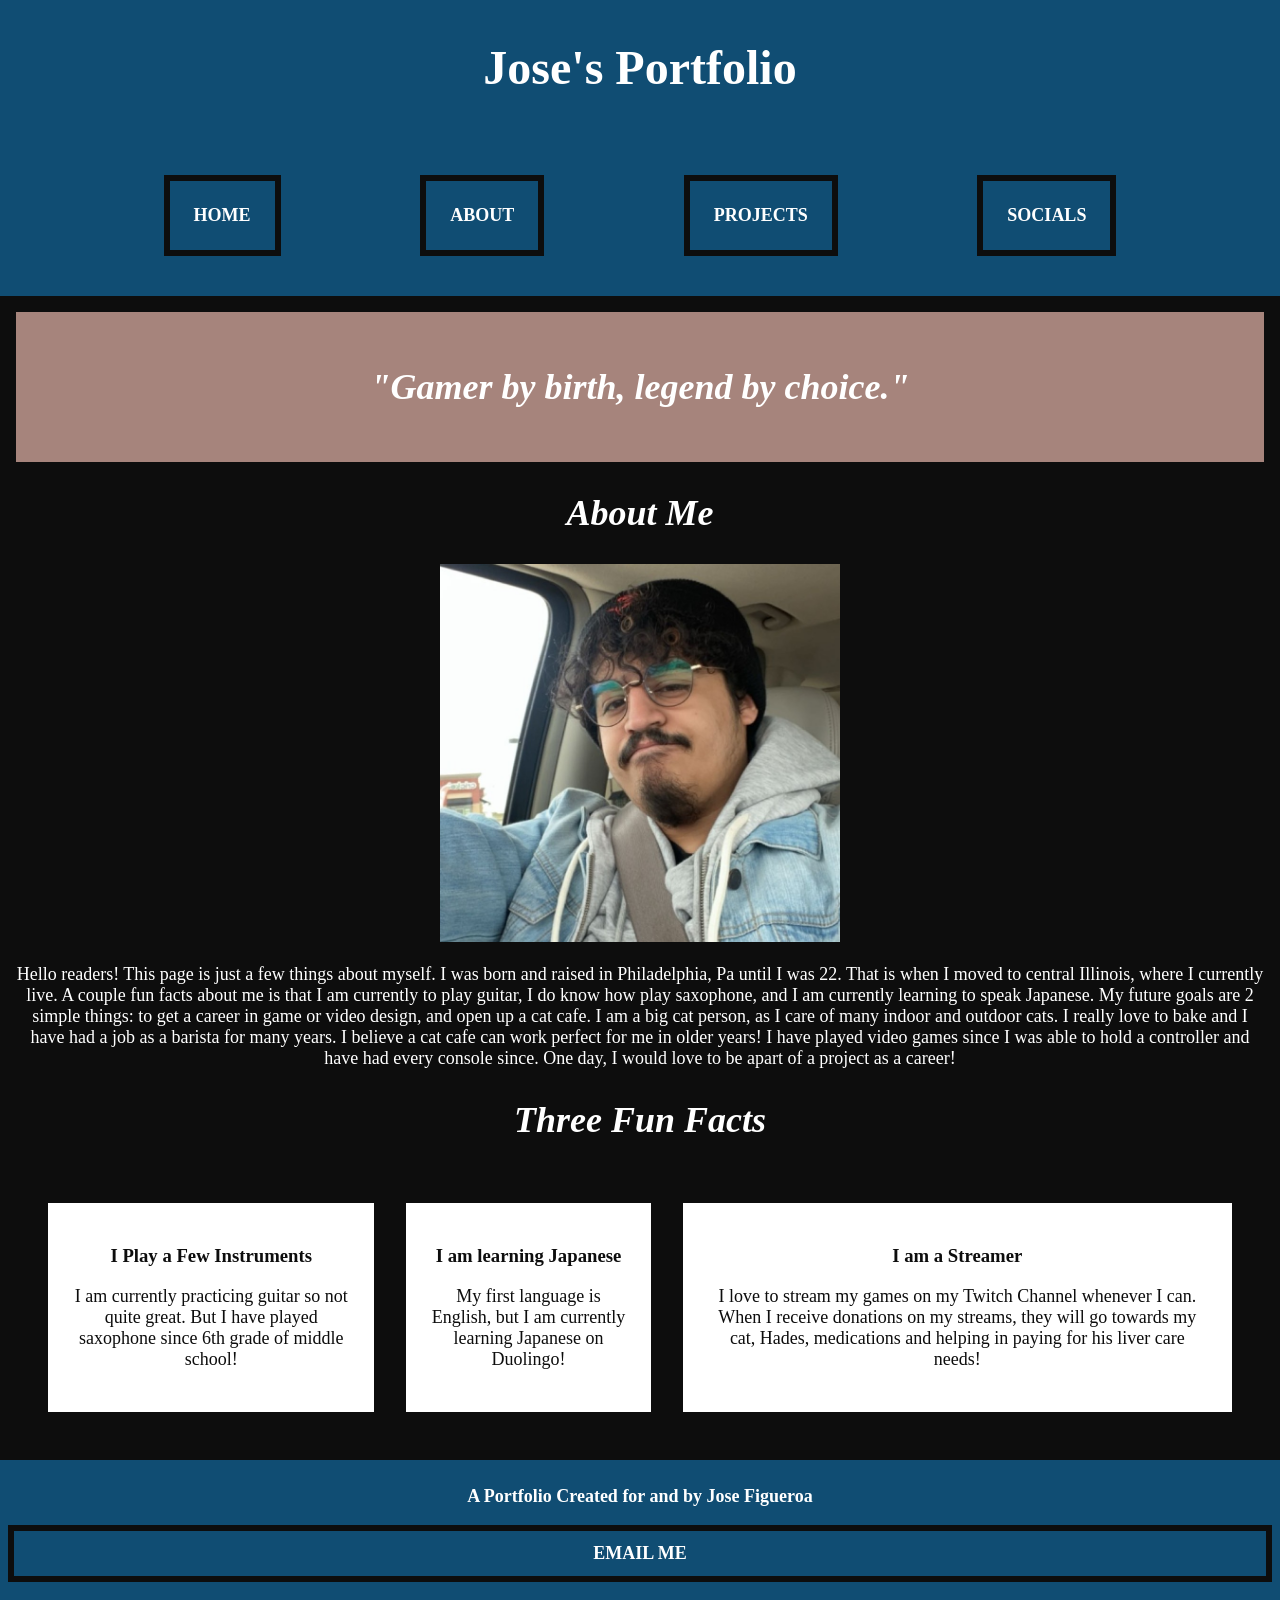
<file: about.html>
<!DOCTYPE html>
<html lang="en">
<head>
    <meta charset="UTF-8">
    <meta name="viewport" content="width=device-width, initial-scale=1.0">
    <link rel="stylesheet" href="styles.css">
    <title>About Me</title>
</head>
<body>
    <header>
        <h1>Jose's Portfolio</h1>
    </header>
    <nav>
        <ul>
            <li><a href="index.html">home</a></li>
            <li><a href="about.html">about</a></li>
            <li><a href="projects.html">projects</a></li>
            <li><a href="socials.html">socials</a></li>
        </ul>
    </nav>
    <main>
        <div class="quotes">
            <section>
                <h2>"Gamer by birth, legend by choice."</h2>
            </section>
        </div>
        <section>
            <h2>About Me</h2>
            <img src="images/CarSelfie.jpg" alt="A front face selfie photo of Jose Figueroa in his car" width="400">
            <p> Hello readers! This page is just a few things about myself. I was born and raised in Philadelphia, Pa until I was 22.
                That is when I moved to central Illinois, where I currently live. A couple fun facts about me is that I am currently
                to play guitar, I do know how play saxophone, and I am currently learning to speak Japanese. My future goals are 
                2 simple things: to get a career in game or video design, and open up a cat cafe. I am a big cat person, as I 
                care of many indoor and outdoor cats. I really love to bake and I have had a job as a barista for many years. I 
                believe a cat cafe can work perfect for me in older years! I have played video games since I was able to hold a
                controller and have had every console since. One day, I would love to be apart of a project as a career!
            </p>
        </section>
        <section>
            <h2>Three Fun Facts</h2>
        </section>
        <div class="card-row">
            <section>
                <h3>I Play a Few Instruments</h3>
                <p>I am currently practicing guitar so not quite great. But I have played saxophone since 6th grade of middle school!</p>
            </section>
            <section>
                <h3>I am learning Japanese</h3>
                <p>My first language is English, but I am currently learning Japanese on Duolingo!</p>
            </section>
            <section>
                <h3>I am a Streamer</h3>
                <p>I love to stream my games on my Twitch Channel whenever I can. When I receive donations on my streams, they will go towards
                    my cat, Hades, medications and helping in paying for his liver care needs!</p>
            </section>
        </div>
    </main>
    <footer>
        <p>A Portfolio Created for and by Jose Figueroa</p>
        <p><a href="mailto:josel.figueroa1142@gmail.com">Email Me</a></p>
    </footer>
</body>
</html>
</file>
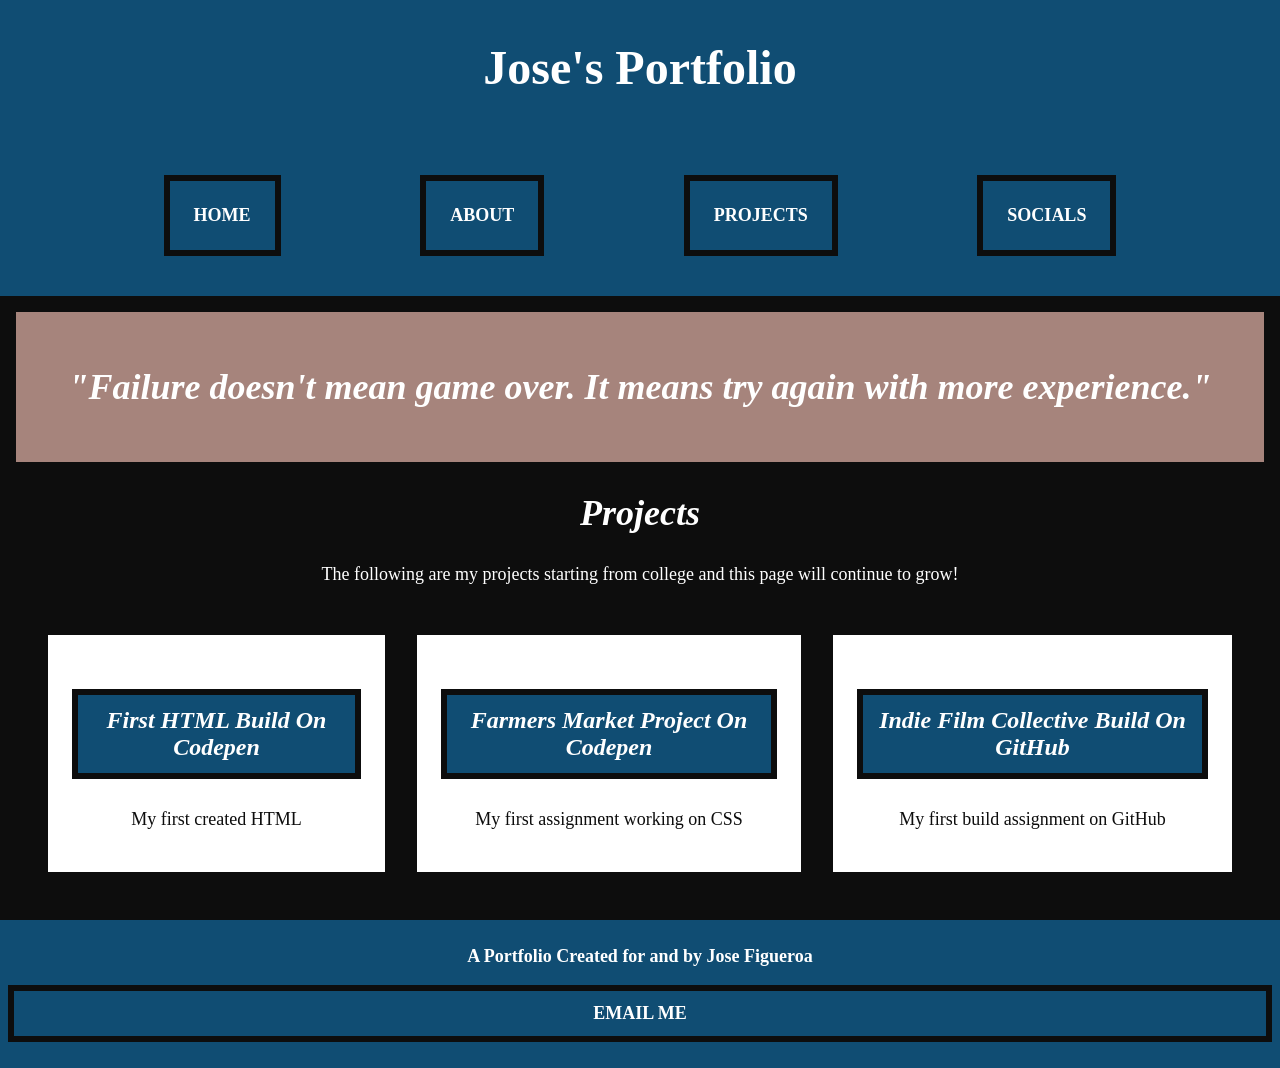
<file: projects.html>
<!DOCTYPE html>
<html lang="en">
<head>
    <meta charset="UTF-8">
    <meta name="viewport" content="width=device-width, initial-scale=1.0">
    <link rel="stylesheet" href="styles.css">
    <title>My Projects</title>
</head>
<body>
    <header>
        <h1>Jose's Portfolio</h1>
    </header>
    <nav>
        <ul>
            <li><a href="index.html">home</a></li>
            <li><a href="about.html">about</a></li>
            <li><a href="projects.html">projects</a></li>
            <li><a href="socials.html">socials</a></li>
        </ul>
    </nav>
    <main>
        <div class="quotes">
            <section>
                <h2>"Failure doesn't mean game over. It means try again with more experience."</h2>
            </section>
        </div>
        <section>
            <h2>Projects</h2>
            <p>The following are my projects starting from college and this page will continue to grow!</p>
        </section>
        <div class="card-row">
            <section>
                <h2><a href="https://codepen.io/Jose-Figueroa-the-sasster/pen/KwgZZvV">First HTML Build On codepen</a></h2>
                <p>My first created HTML </p>
            </section>
            <section>
                <h2><a href="https://codepen.io/Jose-Figueroa-the-sasster/pen/PwGEddM">Farmers Market Project On Codepen</a></h2>
                <p>My first assignment working on CSS</p>
            </section>
            <section>
                <h2><a href="https://jfigue70.github.io/5-Build/index.html">Indie Film Collective Build On GitHub</a></h2>
                <p>My first build assignment on GitHub</p>
            </section>
        </div>
    </main>
    <footer>
        <p>A Portfolio Created for and by Jose Figueroa</p>
        <p><a href="mailto:josel.figueroa1142@gmail.com">Email Me</a></p>
    </footer>
</body>
</html>
</file>
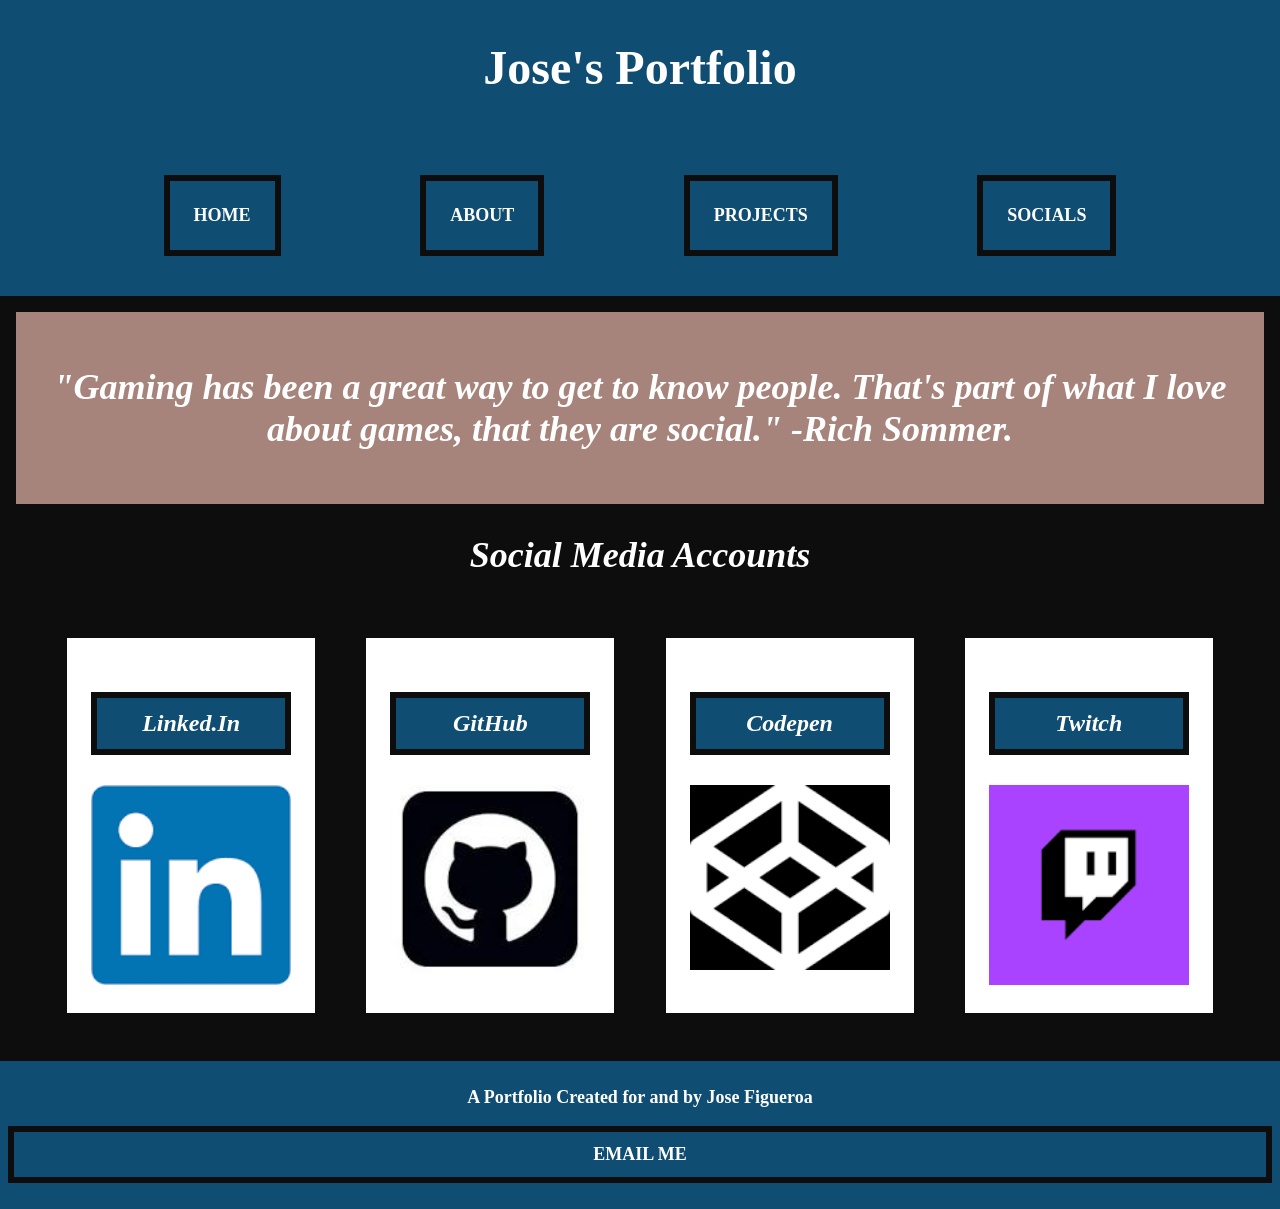
<file: socials.html>
<!DOCTYPE html>
<html lang="en">
<head>
    <meta charset="UTF-8">
    <meta name="viewport" content="width=device-width, initial-scale=1.0">
    <link rel="stylesheet" href="styles.css">
    <title>My Socials</title>
</head>
<body>
    <header>
        <h1>Jose's Portfolio</h1>
    </header>
    <nav>
        <ul>
            <li><a href="index.html">home</a></li>
            <li><a href="about.html">about</a></li>
            <li><a href="projects.html">projects</a></li>
            <li><a href="socials.html">socials</a></li>
        </ul>
    </nav>
    <main>
        <div class="quotes">
            <section>
                <h2>"Gaming has been a great way to get to know people. That's part of what I love about games, that they are social." -Rich Sommer.</h2>
            </section>
        </div>
        <section>
            <h2>Social Media Accounts</h2>
        </section>
        <div class="card-row">
            <section>
                <h2><a href="https://www.linkedin.com/in/jose-figueroa-912a6226a/?skipRedirect=true">Linked.In</a></h2>
                <img src="images/LinkedInLogo.png" alt="Logo for LinkedIn" width="200">
            </section>
            <section>
                <h2><a href="https://github.com/Jfigue70">GitHub</a></h2>
                <img src="images/GithubLogo.jpg" alt="Logo for Github" width="200">
            </section>
            <section>
                <h2><a href="https://codepen.io/Jose-Figueroa-the-sasster">Codepen</a></h2>
                <img src="images/CodepenLogo.png" alt="Logo for Codepen" width="200">
            </section>
            <section>
                <h2><a href="https://www.twitch.tv/giftedghostietv">Twitch</a></h2>
                <img src="images/TwitchLogo.png" alt="Logo for Twitch" width="200">
            </section>
        </div>
    </main>
    <footer>
        <p>A Portfolio Created for and by Jose Figueroa</p>
        <p><a href="mailto:josel.figueroa1142@gmail.com">Email Me</a></p>
    </footer>
</body>
</html>
</file>
<file: styles.css>
/* CSS by Jose Figueroa */
/* Color Palette
DarkBlue=#022859
Blue=#104D73
LightBlue=#91BDD9
Red,Brownish=#A6847C
Black=#0D0D0D
*/

/* Global (base) MOBILE FIRST */
body {
    display: grid;
    background-color: #0d0d0d;
    text-align: center;
    color: white;
    margin: 0;
    padding: 0;
}
h1 {
    font-size: 48px;
    font-family: Cambria, Cochin, Georgia, Times, 'Times New Roman', serif;
}
header, nav, footer, .card-row a {
    background-color: #104D73;
    color: white;
    padding: .5rem;
    font-weight: bolder;
}
nav a, .card-row a, footer a {
    display: block;
    text-decoration: none;
    text-transform: uppercase;
    color: white;
    font-size: 18px;
    border: 6px solid #0d0d0d;
    padding: .75rem;
}
nav ul {
    display: flex;
    list-style: none;
    flex-direction: column;
    gap: .5rem;
    padding: 1rem;
}
nav a:hover, .card-row a:hover, footer a:hover { 
    background-color: #91bdd9;
    color: #0d0d0d;
}
.quotes { 
    background-color: #A6847C;
    padding: 1.5rem;
}
main {
    padding: 1rem;
}
h2 {
    font-size: 36px;
    font-style: italic;
}
p {
    font-size: 18px;
}
.card-row a {
    text-decoration: none;
    text-transform: capitalize;
    color: white;
    font-size: 24px;
}
.card-row {
    padding: 1rem;
}
.card-row > section { 
    background-color: white;
    color: #0d0d0d;
    gap: .5rem;
    margin: 1rem;
    padding: .5rem;
}
/* ===== MEDIA QUERY (MEDIUM ===== */
@media screen and (min-width:1150px) {
    nav ul {
        display: flex;
        justify-content: space-evenly;
        flex-direction: row;
        gap: 0;
    }
    nav a {
        padding: 1.5rem;
    }
    .card-row {
        display: flex;
        justify-content: space-evenly;
    }
    .card-row > section {
        padding: 1.5rem;
    }
}
</file>
